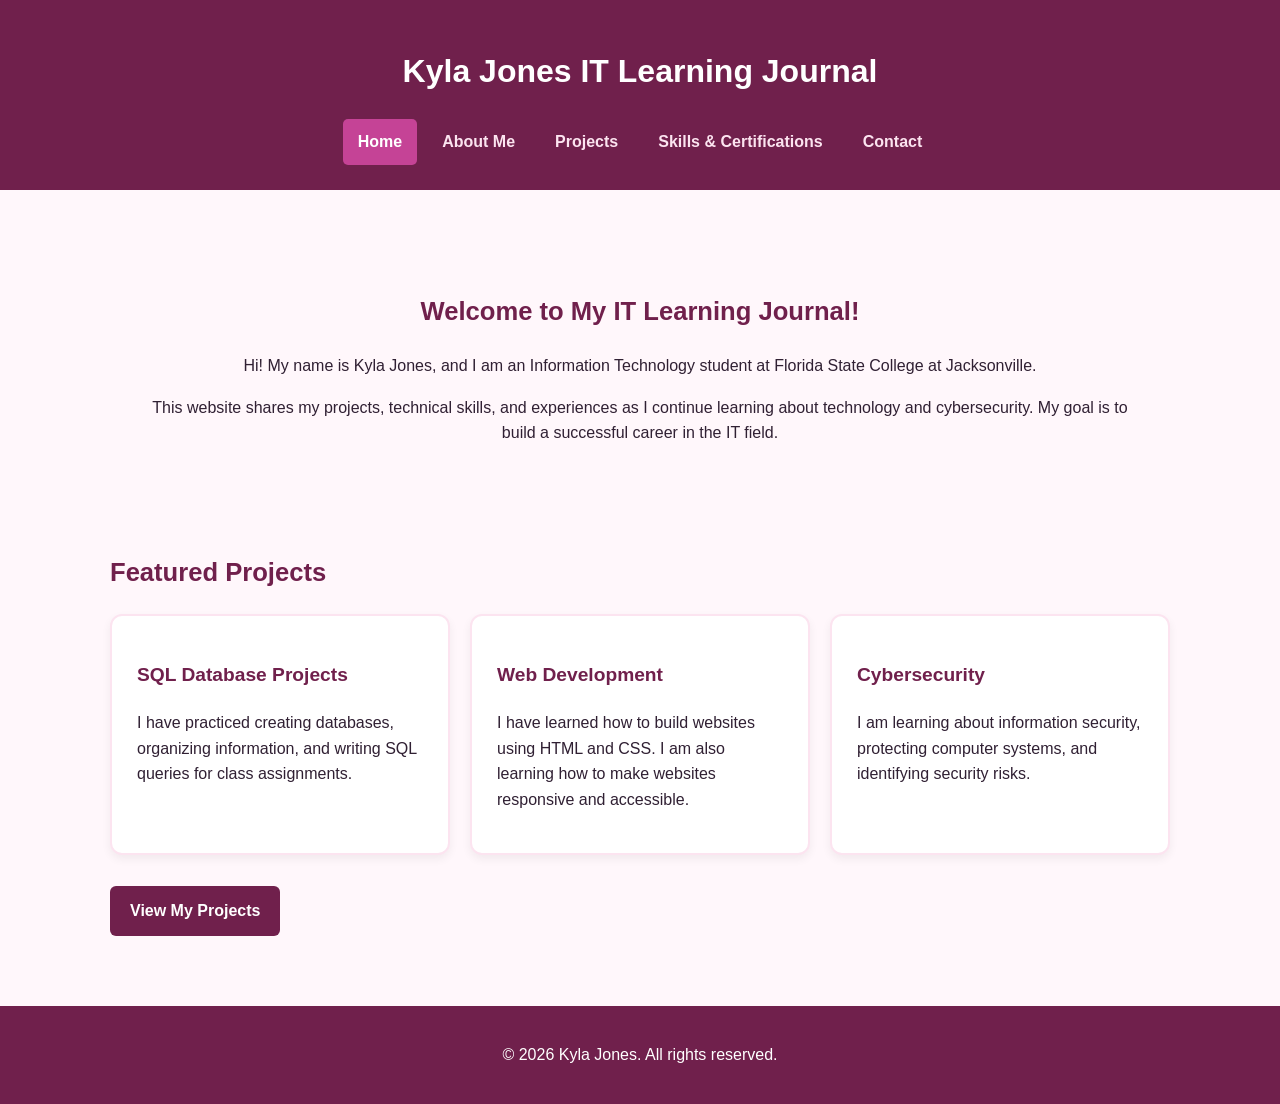
<file: index.html>
<!DOCTYPE html>
<html lang="en">

<head>
    <meta charset="utf-8">
    <meta name="viewport" content="width=device-width, initial-scale=1">

    <title>Home &amp; IT Portfolio | Kyla Jones IT Learning Journal</title>

    <meta name="description"
        content="Explore Kyla Jones's IT learning journal, featuring student projects, cybersecurity skills, web development experience, and progress toward a career in tech.">

    <link rel="canonical" href="https://kylajay.github.io/kyla-it-learning-journal/">

    <!-- Open Graph Tags -->
    <meta property="og:title" content="Kyla Jones IT Learning Journal | Home">

    <meta property="og:description"
        content="Explore my IT projects, cybersecurity skills, and web development journey.">

    <meta property="og:image" content="https://kylajay.github.io/kyla-it-learning-journal/images/profile.jpg">

    <meta property="og:url" content="https://kylajay.github.io/kyla-it-learning-journal/">

    <meta property="og:type" content="website">

    <link rel="stylesheet" href="css/styles.css">
</head>

<body>

    <header class="site-header">
        <p class="site-title">Kyla Jones IT Learning Journal</p>

        <nav aria-label="Main Navigation">
            <ul class="nav-list">
                <li>
                    <a href="index.html" aria-current="page">Home</a>
                </li>
                <li><a href="about.html">About Me</a></li>
                <li><a href="projects.html">Projects</a></li>
                <li><a href="skills.html">Skills &amp; Certifications</a></li>
                <li><a href="contact.html">Contact</a></li>
            </ul>
        </nav>
    </header>

    <main>

        <section class="welcome">
            <h1>Welcome to My IT Learning Journal!</h1>

            <p>
                Hi! My name is Kyla Jones, and I am an
                Information Technology student at Florida
                State College at Jacksonville.
            </p>

            <p>
                This website shares my projects, technical
                skills, and experiences as I continue
                learning about technology and cybersecurity.
                My goal is to build a successful career
                in the IT field.
            </p>
        </section>

        <section class="featured-projects">
            <h2>Featured Projects</h2>

            <div class="project-grid">

                <article class="project-card">
                    <h3>SQL Database Projects</h3>

                    <p>
                        I have practiced creating databases,
                        organizing information, and writing
                        SQL queries for class assignments.
                    </p>
                </article>

                <article class="project-card">
                    <h3>Web Development</h3>

                    <p>
                        I have learned how to build websites
                        using HTML and CSS. I am also
                        learning how to make websites
                        responsive and accessible.
                    </p>
                </article>

                <article class="project-card">
                    <h3>Cybersecurity</h3>

                    <p>
                        I am learning about information
                        security, protecting computer
                        systems, and identifying security
                        risks.
                    </p>
                </article>

            </div>

            <p>
                <a class="button-link" href="projects.html">
                    View My Projects
                </a>
            </p>
        </section>

    </main>

    <footer class="site-footer">
        <p>&copy; 2026 Kyla Jones. All rights reserved.</p>
    </footer>

</body>

</html>
</file>
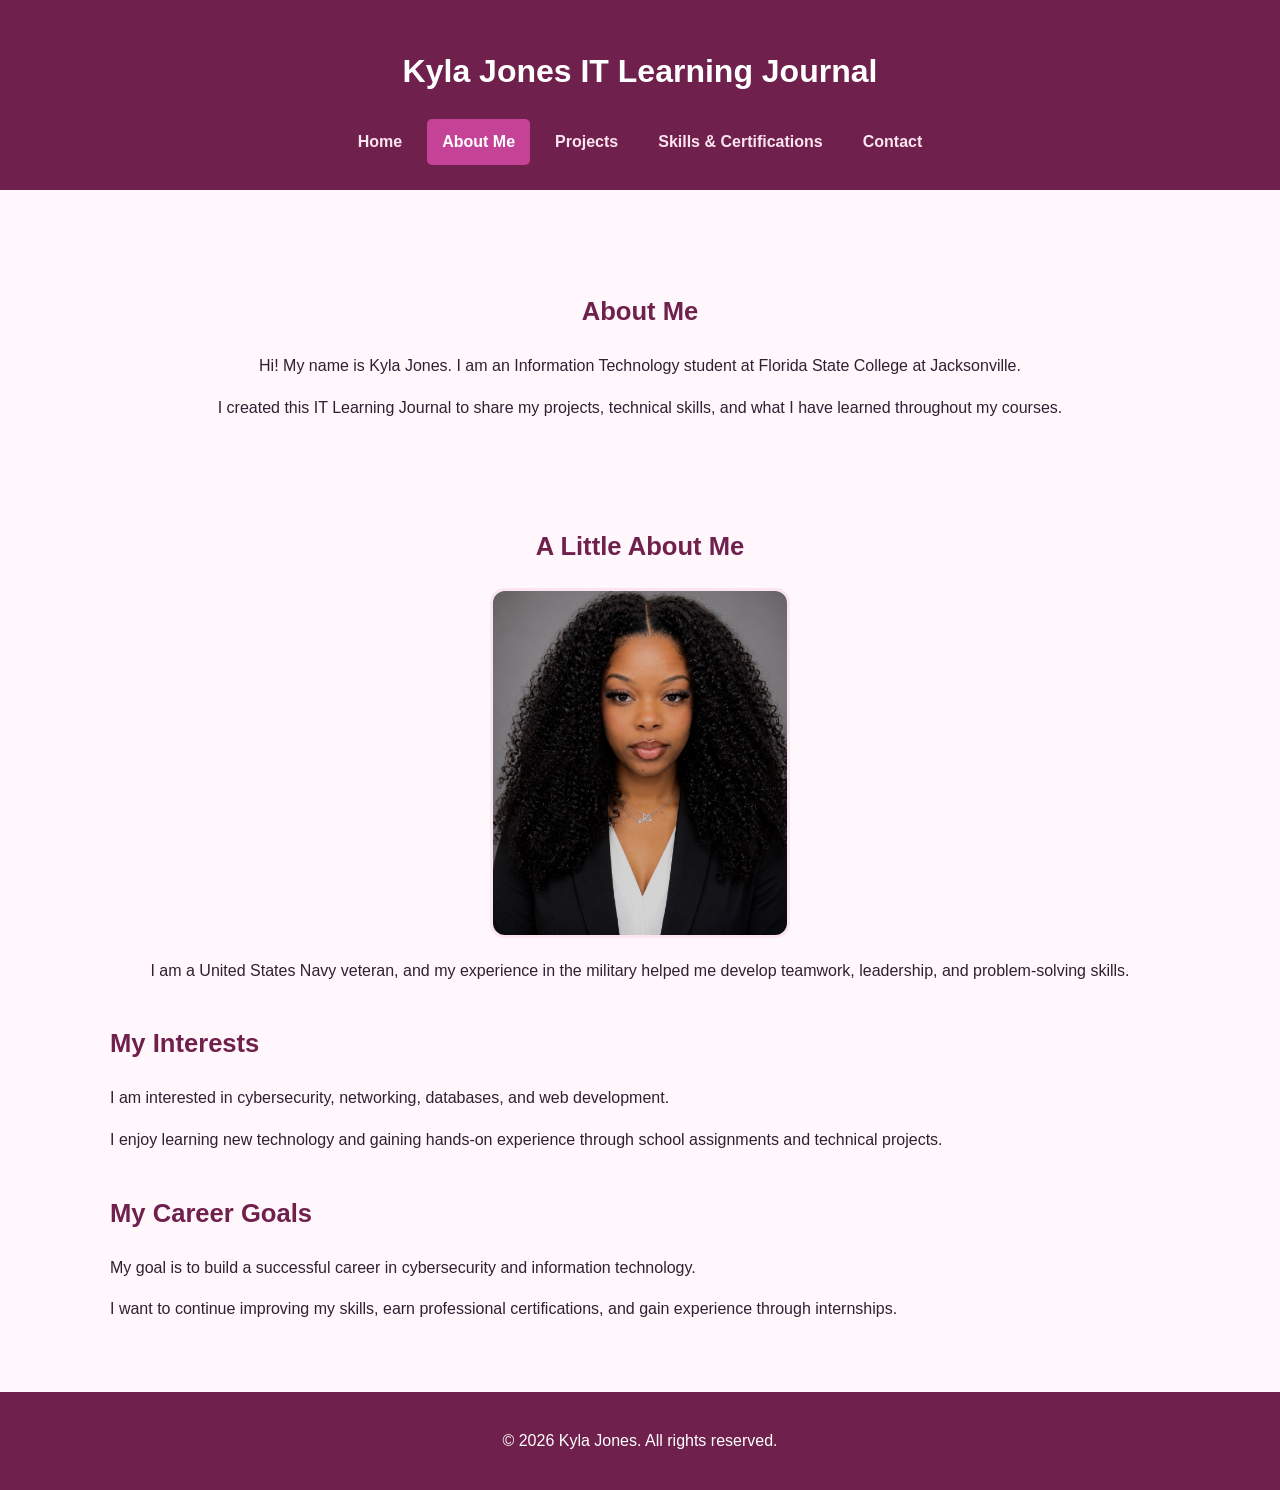
<file: about.html>
<!DOCTYPE html>
<html lang="en">

<head>
    <meta charset="utf-8">
    <meta name="viewport" content="width=device-width, initial-scale=1">

    <title>About Me &amp; My Journey | Kyla Jones IT Learning Journal</title>

    <meta name="description"
        content="Meet Kyla Jones, a Navy veteran and IT student at FSCJ. Learn about her background, interests in cybersecurity, career goals, and passion for technology.">

    <link rel="canonical" href="https://kylajay.github.io/kyla-it-learning-journal/about.html">

    <link rel="stylesheet" href="css/styles.css">
</head>

<body>

    <header class="site-header">
        <p class="site-title">Kyla Jones IT Learning Journal</p>

        <nav aria-label="Main Navigation">
            <ul class="nav-list">
                <li><a href="index.html">Home</a></li>
                <li>
                    <a href="about.html" aria-current="page">
                        About Me
                    </a>
                </li>
                <li><a href="projects.html">Projects</a></li>
                <li><a href="skills.html">Skills &amp; Certifications</a></li>
                <li><a href="contact.html">Contact</a></li>
            </ul>
        </nav>
    </header>

    <main>

        <section class="welcome">
            <h1>About Me</h1>

            <p>
                Hi! My name is Kyla Jones. I am an
                Information Technology student at Florida
                State College at Jacksonville.
            </p>

            <p>
                I created this IT Learning Journal to
                share my projects, technical skills, and
                what I have learned throughout my courses.
            </p>
        </section>

        <section class="about-photo-section">
            <h2>A Little About Me</h2>

            <img class="profile-image" src="images/profile.jpg" alt="Portrait of Kyla Jones" width="600" height="600">

            <p>
                I am a United States Navy veteran, and
                my experience in the military helped me
                develop teamwork, leadership, and
                problem-solving skills.
            </p>
        </section>

        <section>
            <h2>My Interests</h2>

            <p>
                I am interested in cybersecurity,
                networking, databases, and web development.
            </p>

            <p>
                I enjoy learning new technology and
                gaining hands-on experience through
                school assignments and technical projects.
            </p>
        </section>

        <section>
            <h2>My Career Goals</h2>

            <p>
                My goal is to build a successful career
                in cybersecurity and information technology.
            </p>

            <p>
                I want to continue improving my skills,
                earn professional certifications, and
                gain experience through internships.
            </p>
        </section>

    </main>

    <footer class="site-footer">
        <p>&copy; 2026 Kyla Jones. All rights reserved.</p>
    </footer>

</body>

</html>
</file>
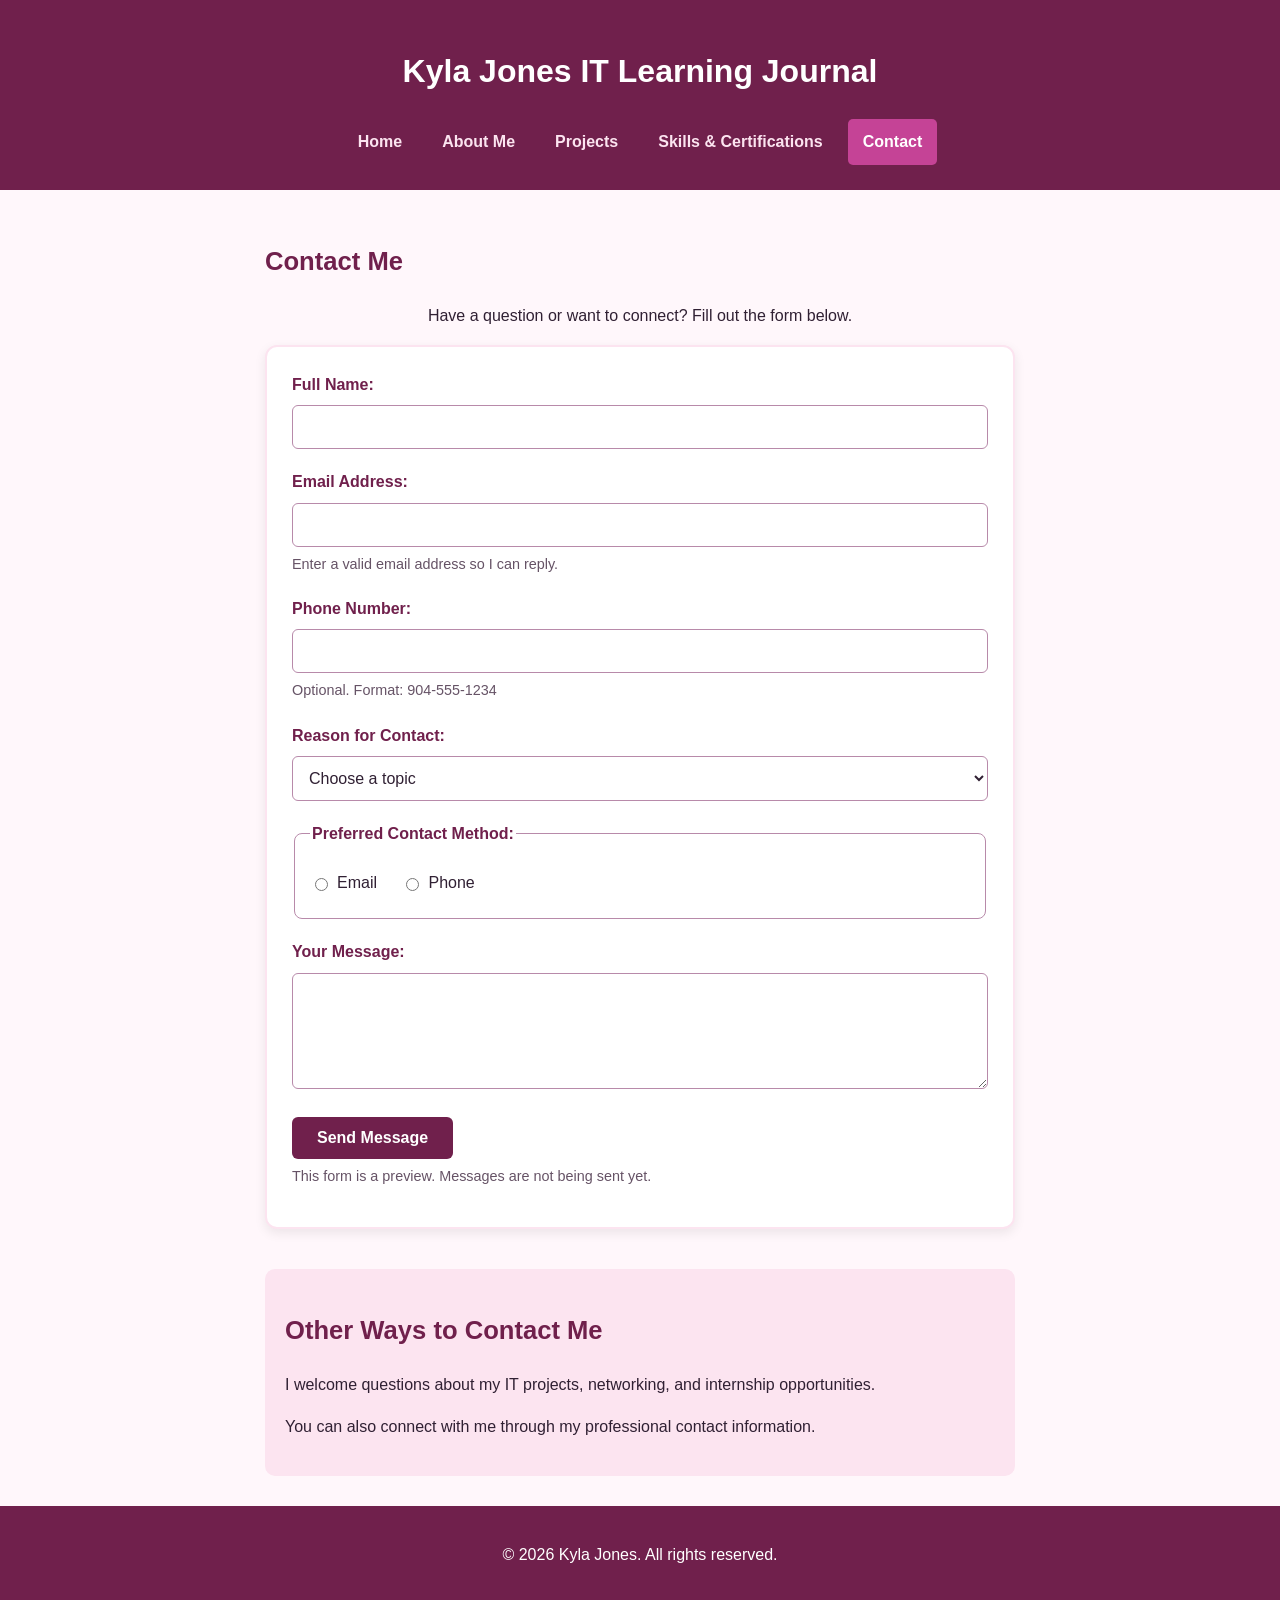
<file: contact.html>
<!DOCTYPE html>
<html lang="en">

<head>
    <meta charset="utf-8">
    <meta name="viewport" content="width=device-width, initial-scale=1">

    <title>Contact Me &amp; Connect | Kyla Jones IT Learning Journal</title>

    <meta name="description"
        content="Connect with Kyla Jones through her IT learning journal. Reach out about student projects, technology interests, career opportunities, or professional networking.">

    <link rel="canonical" href="https://kylajay.github.io/kyla-it-learning-journal/contact.html">

    <link rel="stylesheet" href="css/styles.css">
</head>

<body>

    <header class="site-header">
        <p class="site-title">Kyla Jones IT Learning Journal</p>

        <nav aria-label="Main Navigation">
            <ul class="nav-list">
                <li><a href="index.html">Home</a></li>
                <li><a href="about.html">About Me</a></li>
                <li><a href="projects.html">Projects</a></li>
                <li><a href="skills.html">Skills &amp; Certifications</a></li>
                <li>
                    <a href="contact.html" aria-current="page">Contact</a>
                </li>
            </ul>
        </nav>
    </header>

    <main>

        <section class="contact-section">
            <h1>Contact Me</h1>

            <p>
                Have a question or want to connect?
                Fill out the form below.
            </p>

            <form class="contact-form" action="#" method="get">

                <div class="form-group">
                    <label for="full-name">Full Name:</label>
                    <input type="text" id="full-name" name="full_name" required>
                </div>

                <div class="form-group">
                    <label for="email">Email Address:</label>
                    <input type="email" id="email" name="email" aria-describedby="email-hint" required>

                    <p id="email-hint" class="hint">
                        Enter a valid email address so I can reply.
                    </p>
                </div>

                <div class="form-group">
                    <label for="phone">Phone Number:</label>
                    <input type="tel" id="phone" name="phone" pattern="[0-9]{3}-[0-9]{3}-[0-9]{4}"
                        title="Use the format 904-555-1234" aria-describedby="phone-hint">

                    <p id="phone-hint" class="hint">
                        Optional. Format: 904-555-1234
                    </p>
                </div>

                <div class="form-group">
                    <label for="topic">Reason for Contact:</label>
                    <select id="topic" name="topic" required>
                        <option value="">Choose a topic</option>
                        <option value="networking">Networking</option>
                        <option value="internship">Internship Opportunity</option>
                        <option value="project">Project Question</option>
                        <option value="other">Other</option>
                    </select>
                </div>

                <fieldset>
                    <legend>Preferred Contact Method:</legend>

                    <label for="contact-email">
                        <input type="radio" id="contact-email" name="contact_method" value="email" required>
                        Email
                    </label>

                    <label for="contact-phone">
                        <input type="radio" id="contact-phone" name="contact_method" value="phone">
                        Phone
                    </label>
                </fieldset>

                <div class="form-group">
                    <label for="message">Your Message:</label>
                    <textarea id="message" name="message" rows="5" required></textarea>
                </div>

                <button type="submit">Send Message</button>

                <p class="hint">
                    This form is a preview. Messages are not
                    being sent yet.
                </p>

            </form>
        </section>

        <section class="contact-details">
            <h2>Other Ways to Contact Me</h2>

            <p>
                I welcome questions about my IT projects,
                networking, and internship opportunities.
            </p>

            <p>
                You can also connect with me through
                my professional contact information.
            </p>
        </section>

    </main>

    <footer class="site-footer">
        <p>&copy; 2026 Kyla Jones. All rights reserved.</p>
    </footer>

</body>

</html>
</file>
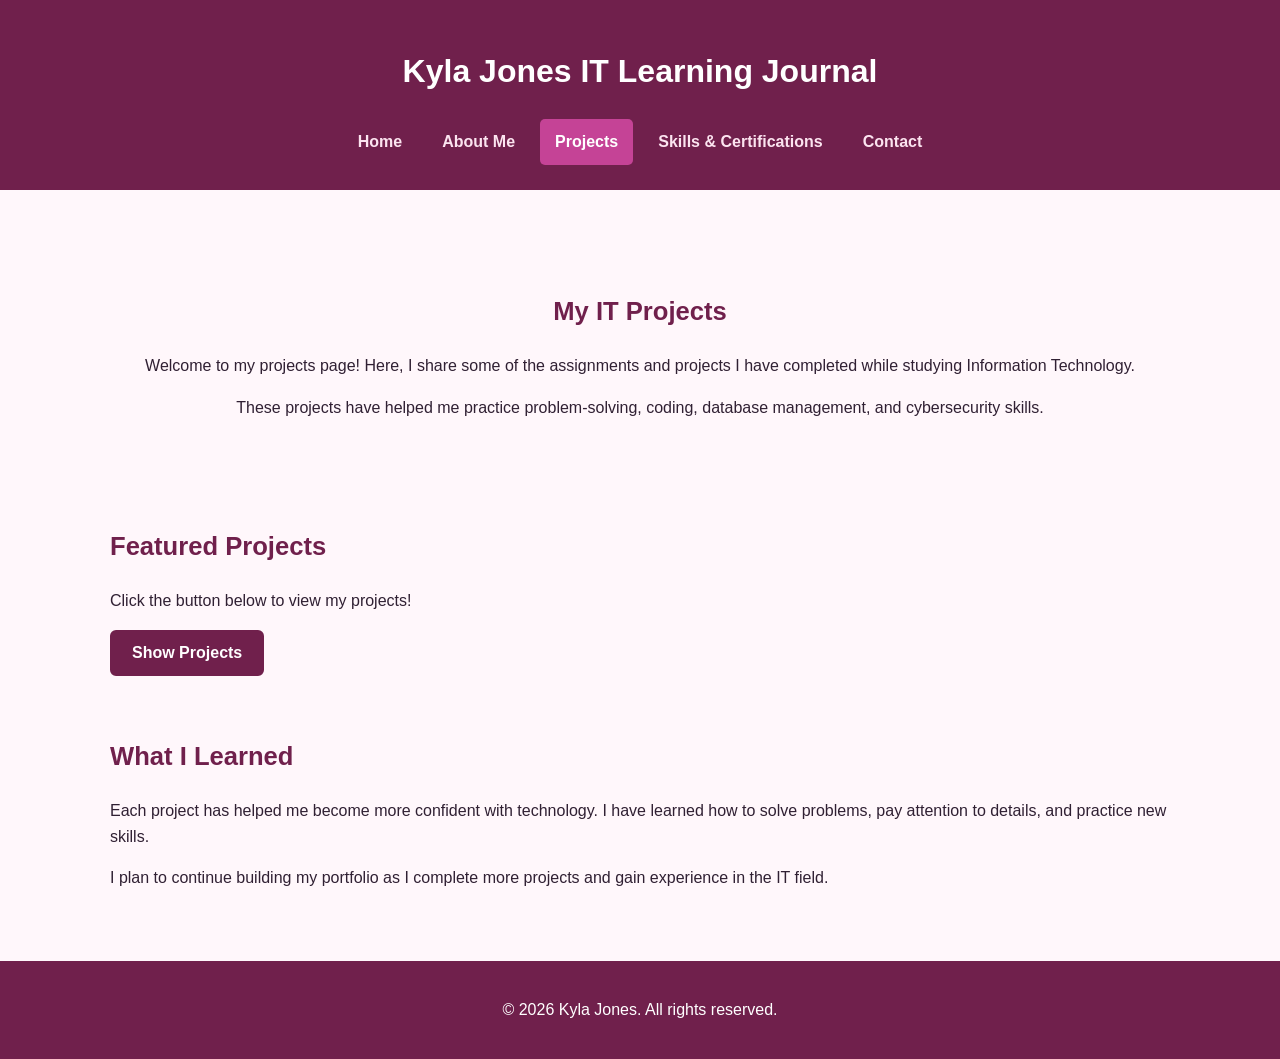
<file: projects.html>
<!DOCTYPE html>
<html lang="en">

<head>
    <meta charset="utf-8">
    <meta name="viewport" content="width=device-width, initial-scale=1">

    <title>My IT Projects &amp; Work | Kyla Jones IT Learning Journal</title>

    <meta name="description"
        content="Browse Kyla Jones's IT projects in SQL databases, web development, and cybersecurity. See hands-on school assignments and the technical skills she is building.">

    <link rel="canonical" href="https://kylajay.github.io/kyla-it-learning-journal/projects.html">

    <link rel="stylesheet" href="css/styles.css">
    <script src="js/script.js" defer></script>
</head>

<body>

    <a class="skip-link" href="#main-content">
        Skip to main content
    </a>


    <header class="site-header">
        <p class="site-title">Kyla Jones IT Learning Journal</p>

        <nav aria-label="Main Navigation">
            <ul class="nav-list">
                <li><a href="index.html">Home</a></li>
                <li><a href="about.html">About Me</a></li>
                <li>
                    <a href="projects.html" aria-current="page">Projects</a>
                </li>
                <li><a href="skills.html">Skills &amp; Certifications</a></li>
                <li><a href="contact.html">Contact</a></li>
            </ul>
        </nav>
    </header>

    <main id="main-content">

        <section class="welcome">
            <h1>My IT Projects</h1>

            <p>
                Welcome to my projects page! Here, I share
                some of the assignments and projects I have
                completed while studying Information Technology.
            </p>

            <p>
                These projects have helped me practice
                problem-solving, coding, database management,
                and cybersecurity skills.
            </p>
        </section>

        <section>
            <h2>Featured Projects</h2>

            <p>Click the button below to view my projects!</p>

            <button class="project-toggle" id="projectBtn" type="button" aria-controls="projectList"
                aria-expanded="false">
                Show Projects
            </button>

            <div class="project-grid" id="projectList" hidden>

                <article class="project-card">
                    <h3>SQL Database Design</h3>

                    <p>
                        In my database course, I created
                        tables and worked with SQL queries
                        to organize and manage information.
                    </p>

                    <p>
                        I practiced using primary keys,
                        foreign keys, and relationships
                        between tables.
                    </p>
                </article>

                <article class="project-card">
                    <h3>Web Development Portfolio</h3>

                    <p>
                        I created this IT Learning Journal
                        using HTML and CSS.
                    </p>

                    <p>
                        I learned how to organize webpages,
                        create navigation links, and make
                        websites easier to use on different
                        screen sizes.
                    </p>
                </article>

                <article class="project-card">
                    <h3>Networking and Cybersecurity</h3>

                    <p>
                        In my technology courses, I have
                        practiced networking concepts,
                        Linux commands, and basic
                        information security skills.
                    </p>

                    <p>
                        These assignments helped me
                        understand how computer networks
                        work and why protecting information
                        is important.
                    </p>
                </article>

            </div>
        </section>

        <section>
            <h2>What I Learned</h2>

            <p>
                Each project has helped me become more
                confident with technology. I have learned
                how to solve problems, pay attention
                to details, and practice new skills.
            </p>

            <p>
                I plan to continue building my portfolio
                as I complete more projects and gain
                experience in the IT field.
            </p>
        </section>

    </main>

    <footer class="site-footer">
        <p>&copy; 2026 Kyla Jones. All rights reserved.</p>
    </footer>

</body>

</html>
</file>
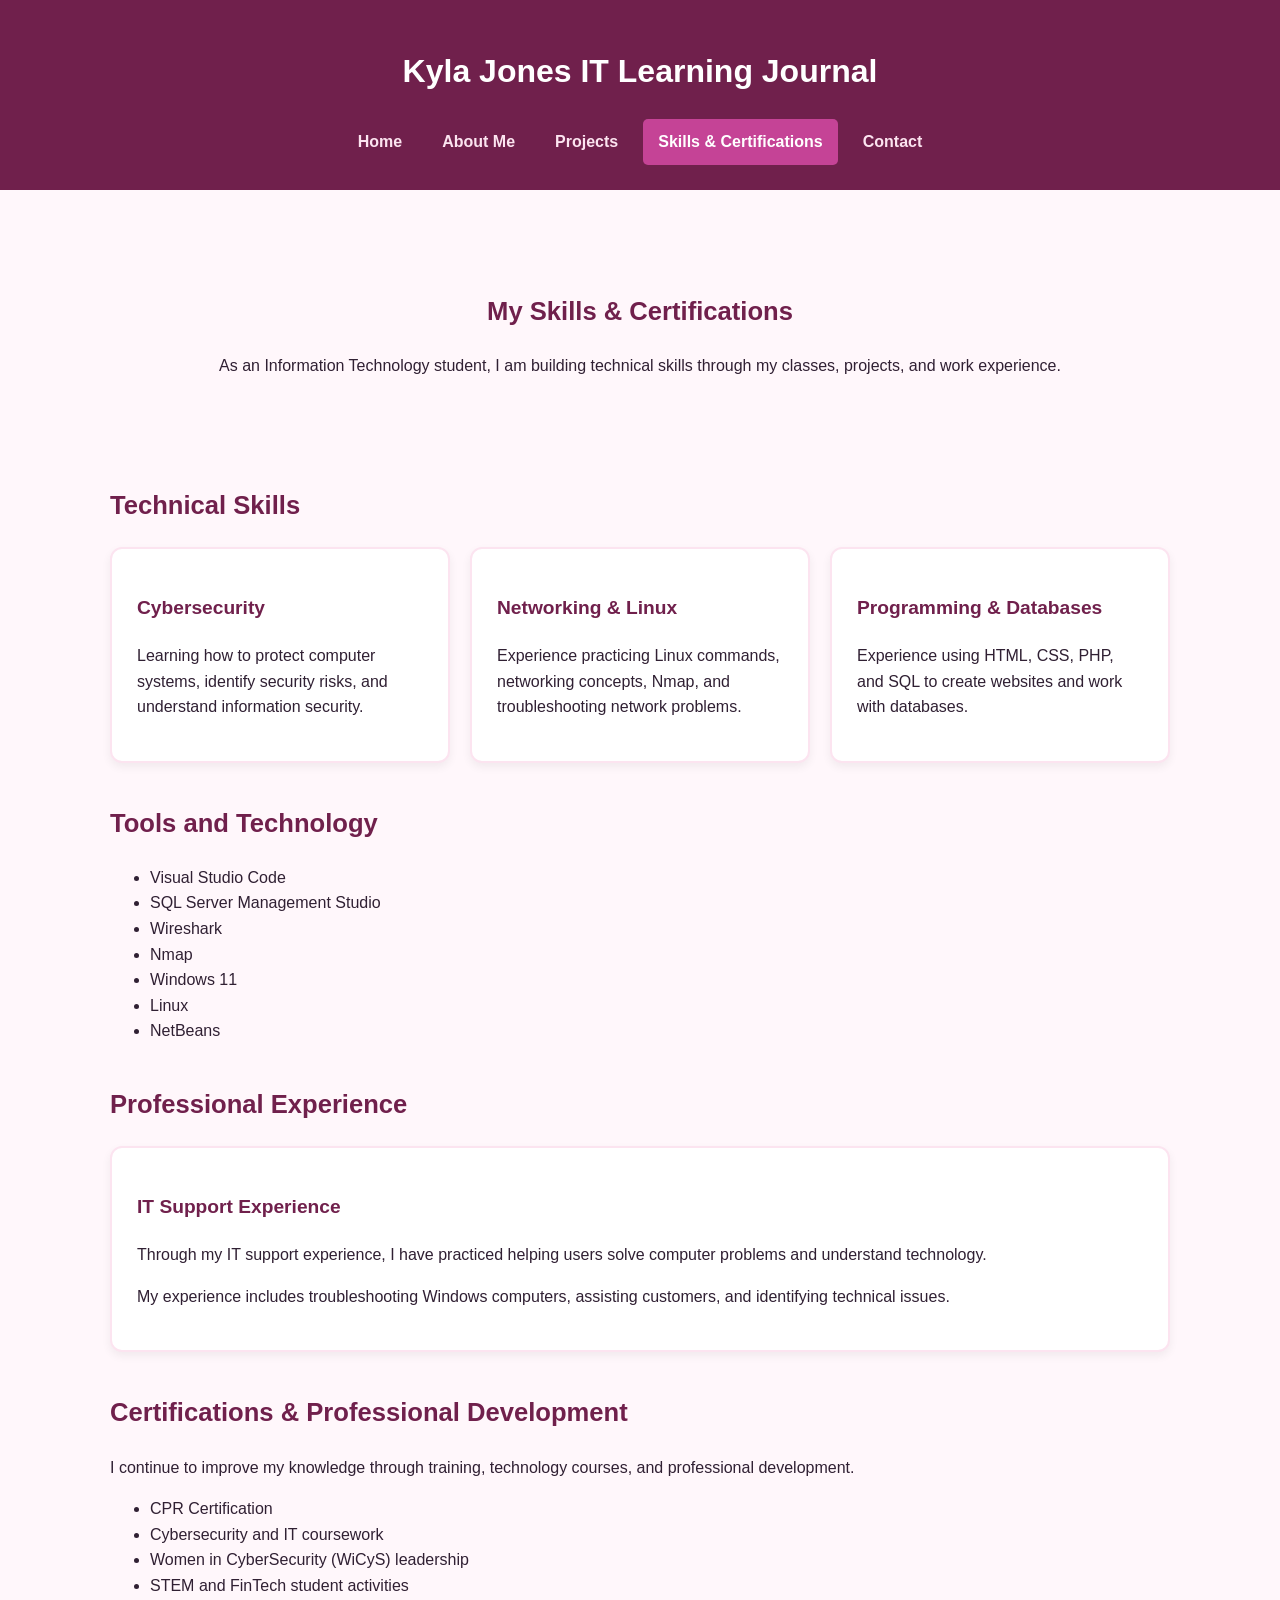
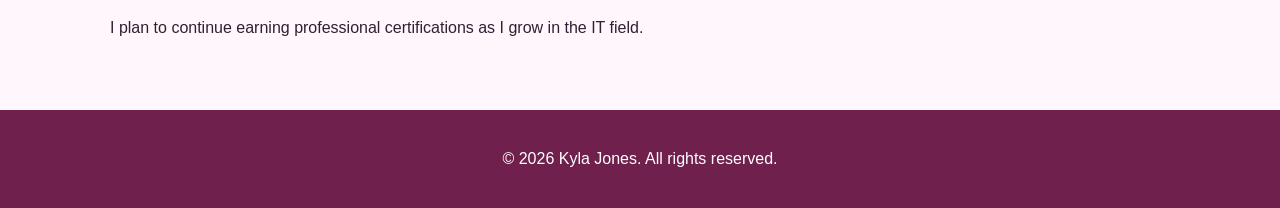
<file: skills.html>
<!DOCTYPE html>
<html lang="en">

<head>
    <meta charset="utf-8">
    <meta name="viewport" content="width=device-width, initial-scale=1">

    <title>Skills &amp; Certifications | Kyla Jones IT Learning Journal</title>

    <meta name="description"
        content="Discover Kyla Jones's growing technical skills in cybersecurity, databases, networking, and web development, along with her IT certification goals and experience.">

    <link rel="canonical" href="https://kylajay.github.io/kyla-it-learning-journal/skills.html">

    <link rel="stylesheet" href="css/styles.css">
</head>


<body>

    <header class="site-header">
        <p class="site-title">Kyla Jones IT Learning Journal</p>

        <nav aria-label="Main Navigation">
            <ul class="nav-list">
                <li><a href="index.html">Home</a></li>
                <li><a href="about.html">About Me</a></li>
                <li><a href="projects.html">Projects</a></li>
                <li>
                    <a href="skills.html" aria-current="page">
                        Skills &amp; Certifications
                    </a>
                </li>
                <li><a href="contact.html">Contact</a></li>
            </ul>
        </nav>
    </header>

    <main>

        <section class="welcome">
            <h1>My Skills &amp; Certifications</h1>
            <p>
                As an Information Technology student,
                I am building technical skills through
                my classes, projects, and work experience.
            </p>
        </section>

        <section>
            <h2>Technical Skills</h2>

            <div class="project-grid">

                <article class="project-card">
                    <h3>Cybersecurity</h3>
                    <p>
                        Learning how to protect computer
                        systems, identify security risks,
                        and understand information security.
                    </p>
                </article>

                <article class="project-card">
                    <h3>Networking &amp; Linux</h3>
                    <p>
                        Experience practicing Linux commands,
                        networking concepts, Nmap, and
                        troubleshooting network problems.
                    </p>
                </article>

                <article class="project-card">
                    <h3>Programming &amp; Databases</h3>
                    <p>
                        Experience using HTML, CSS, PHP,
                        and SQL to create websites and
                        work with databases.
                    </p>
                </article>

            </div>
        </section>

        <section>
            <h2>Tools and Technology</h2>

            <ul>
                <li>Visual Studio Code</li>
                <li>SQL Server Management Studio</li>
                <li>Wireshark</li>
                <li>Nmap</li>
                <li>Windows 11</li>
                <li>Linux</li>
                <li>NetBeans</li>
            </ul>
        </section>

        <section>
            <h2>Professional Experience</h2>

            <article class="project-card">
                <h3>IT Support Experience</h3>

                <p>
                    Through my IT support experience,
                    I have practiced helping users solve
                    computer problems and understand
                    technology.
                </p>

                <p>
                    My experience includes troubleshooting
                    Windows computers, assisting customers,
                    and identifying technical issues.
                </p>
            </article>
        </section>

        <section>
            <h2>Certifications &amp; Professional Development</h2>

            <p>
                I continue to improve my knowledge
                through training, technology courses,
                and professional development.
            </p>

            <ul>
                <li>CPR Certification</li>
                <li>Cybersecurity and IT coursework</li>
                <li>Women in CyberSecurity (WiCyS) leadership</li>
                <li>STEM and FinTech student activities</li>
            </ul>

            <p>
                I plan to continue earning professional
                certifications as I grow in the IT field.
            </p>
        </section>

    </main>

    <footer class="site-footer">
        <p>&copy; 2026 Kyla Jones. All rights reserved.</p>
    </footer>

</body>

</html>
</file>
<file: css/styles.css>
/* Website colors and fonts */
:root {
    --primary: #70204C;
    --hot-pink: #C54396;
    --light-pink: #FCE4F0;
    --background: #FFF7FB;
    --text: #302033;
    --white: #FFFFFF;

    --font-main: Arial, Helvetica, sans-serif;
}

/* Reset and basic styles */
*,
*::before,
*::after {
    box-sizing: border-box;
}

body {
    margin: 0;
    background-color: var(--background);
    color: var(--text);
    font-family: var(--font-main);
    font-size: 16px;
    line-height: 1.6;
}

/* Header */
.site-header {
    background-color: var(--primary);
    color: var(--white);
    text-align: center;
    padding: 25px 15px;
}

h1 {
    font-size: 2rem;
}

h2 {
    color: var(--primary);
    font-size: 1.6rem;
}

h3 {
    color: var(--primary);
    font-size: 1.2rem;
}

/* Navigation */
.nav-list {
    display: flex;
    flex-direction: column;
    align-items: center;
    gap: 10px;
    list-style: none;
    padding: 0;
    margin: 20px 0 0;
}

.nav-list a {
    display: block;
    color: var(--light-pink);
    text-decoration: none;
    padding: 10px 15px;
    font-weight: bold;
    border-radius: 5px;
}

/* Hover and keyboard focus */
.nav-list a:hover,
.nav-list a:focus-visible {
    background-color: var(--light-pink);
    color: var(--primary);
}

/* Highlight current page */
.nav-list a[aria-current="page"] {
    background-color: var(--hot-pink);
    color: var(--white);
}

/* Main content */
main {
    max-width: 1100px;
    margin: 0 auto;
    padding: 30px 20px;
}

section {
    margin-bottom: 40px;
}

.welcome {
    text-align: center;
    padding: 30px 15px;
}

/* Project cards */
.project-grid {
    display: grid;
    grid-template-columns: 1fr;
    gap: 20px;
}

.project-card {
    background-color: var(--white);
    padding: 25px;
    border: 2px solid var(--light-pink);
    border-radius: 12px;
    box-shadow: 0 4px 10px rgba(0, 0, 0, 0.06);
}

/* Button */
.button-link {
    display: inline-block;
    background-color: var(--primary);
    color: var(--white);
    padding: 12px 20px;
    text-decoration: none;
    border-radius: 6px;
    font-weight: bold;
    margin-top: 15px;
}

.button-link:hover,
.button-link:focus-visible {
    background-color: var(--hot-pink);
}

/* Footer */
.site-footer {
    background-color: var(--primary);
    color: var(--white);
    text-align: center;
    padding: 20px;
}

/* Tablet and desktop layout */
@media (min-width: 768px) {
    .nav-list {
        flex-direction: row;
        justify-content: center;
        flex-wrap: wrap;
    }

    .project-grid {
        grid-template-columns: repeat(3, 1fr);
    }

    .welcome {
        padding: 50px 30px;
    }
}


/* Contact Page */
.contact-section {
    max-width: 750px;
    margin: 0 auto 40px;
}

.contact-section h2,
.contact-section>p {
    text-align: center;
}

/* Contact Form */
.contact-form {
    background-color: var(--white);
    padding: 25px;
    border: 2px solid var(--light-pink);
    border-radius: 12px;
    box-shadow: 0 4px 12px rgba(0, 0, 0, 0.08);
}

.form-group {
    margin-bottom: 20px;
}

.form-group label {
    display: block;
    font-weight: bold;
    color: var(--primary);
    margin-bottom: 8px;
}

/* Input Boxes */
.form-group input,
.form-group select,
.form-group textarea {
    width: 100%;
    padding: 12px;
    border: 1px solid #B88AAA;
    border-radius: 6px;
    font-family: inherit;
    font-size: 1rem;
    background-color: var(--white);
    color: var(--text);
}

.form-group textarea {
    resize: vertical;
}

/* Helpful Text */
.hint {
    font-size: 0.9rem;
    color: #665366;
    margin-top: 6px;
}

/* Radio Buttons */
fieldset {
    border: 1px solid #B88AAA;
    border-radius: 8px;
    padding: 15px;
    margin-bottom: 20px;
}

legend {
    color: var(--primary);
    font-weight: bold;
}

fieldset label {
    display: inline-flex;
    align-items: center;
    gap: 6px;
    margin: 8px 20px 8px 0;
    cursor: pointer;
}

/* Send Message Button */
.contact-form button {
    background-color: var(--primary);
    color: var(--white);
    padding: 12px 25px;
    border: none;
    border-radius: 6px;
    font-size: 1rem;
    font-weight: bold;
    cursor: pointer;
}

.contact-form button:hover,
.contact-form button:focus-visible {
    background-color: var(--hot-pink);
}

/* Keyboard Accessibility */
.form-group input:focus-visible,
.form-group select:focus-visible,
.form-group textarea:focus-visible,
.contact-form button:focus-visible {
    outline: 3px solid var(--hot-pink);
    outline-offset: 3px;
}

/* Contact Information */
.contact-details {
    max-width: 750px;
    margin: 0 auto;
    padding: 20px;
    background-color: var(--light-pink);
    border-radius: 10px;
}


/* About Me Image */
.profile-image {
    display: block;
    width: 100%;
    max-width: 300px;
    height: auto;
    margin: 20px auto;
    border: 3px solid var(--light-pink);
    border-radius: 15px;
}

/* About Me Section */
.about-photo-section {
    text-align: center;
}

/* Hide projects until button is clicked */
.project-grid[hidden] {
    display: none;
}

.site-title {
    font-size: 2rem;
    font-weight: bold;
    margin: 0.67em 0;
}

.welcome h1,
.contact-section h1 {
    color: var(--primary);
    font-size: 1.6rem;
}

/* Projects Button */
.project-toggle {
    background-color: #70204C;
    color: white;
    padding: 12px 20px;
    border: 2px solid #70204C;
    border-radius: 6px;
    font-size: 16px;
    font-weight: bold;
    cursor: pointer;
    margin-bottom: 20px;
}

/* Button Hover */
.project-toggle:hover {
    background-color: #55203F;
}

/* Keyboard Accessibility */
.project-toggle:focus-visible {
    outline: 3px solid #C54396;
    outline-offset: 4px;
}

/* Skip Navigation Link */
.skip-link {
    position: absolute;
    left: 12px;
    top: -100px;
    background-color: white;
    color: #70204C;
    padding: 12px 16px;
    border: 2px solid #70204C;
    border-radius: 6px;
    z-index: 1000;
}

.skip-link:focus {
    top: 12px;
}
</file>
